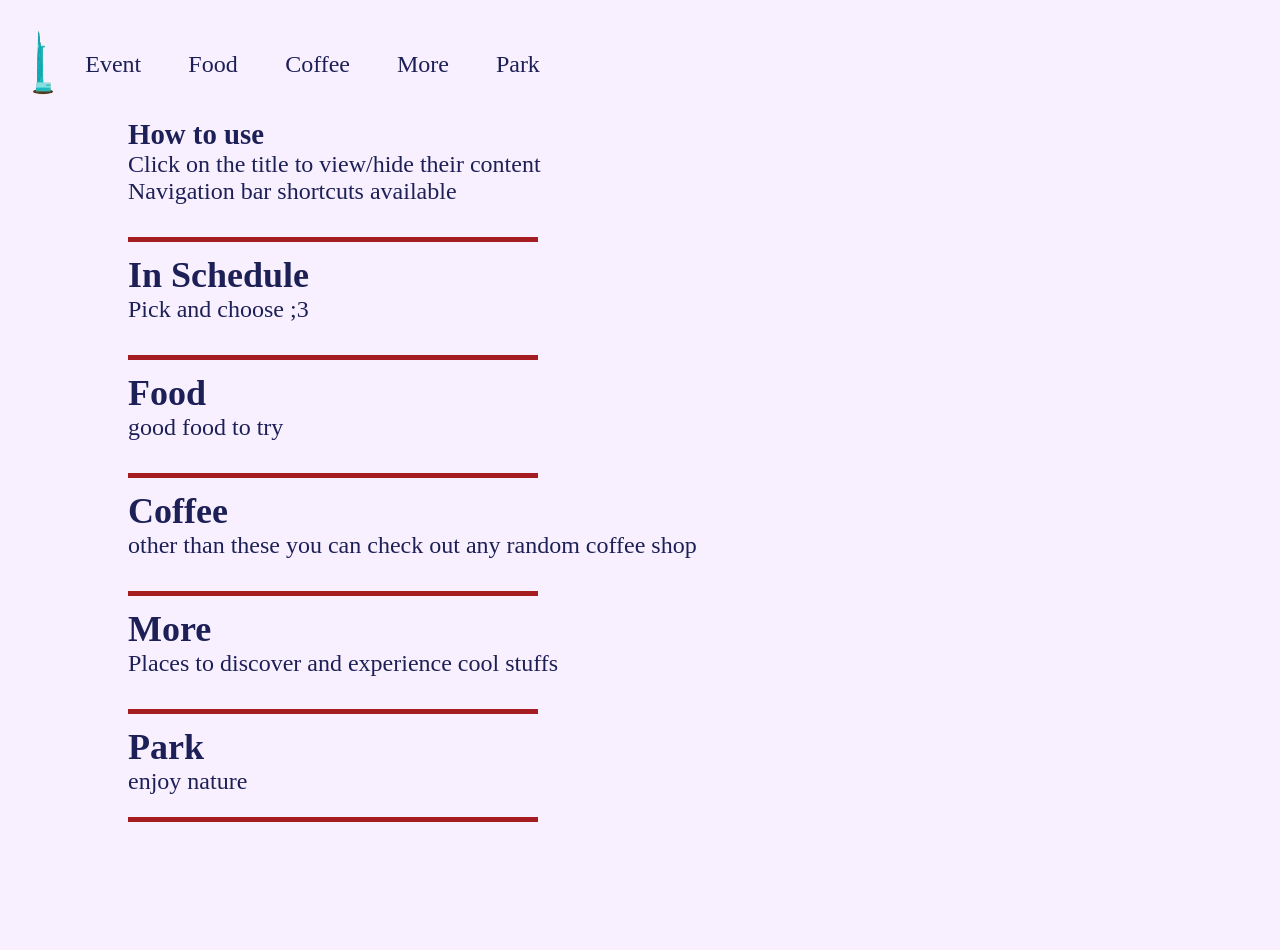
<file: index.html>
<!DOCTYPE html>

<html lang="en">
<head>
  <meta charset="utf-8" />
  <meta name="description" content="Demonstrates CSS layout" />
  <meta name="keywords" content="HTML5, CSS layout"/>
  <meta name="author" content="Aella Ainsley"/>
  <meta name="viewport" content="width=device-width, initial-scale=1.0">
  <link href="style.css" rel="stylesheet">
  <title>Mappy</title>
</head>

<body>
    <section class="nav" style="height:55px;">
        <nav>
            <ul>
                <li style="padding:0;"><a href="index.html"><img src="png/mappy.png" alt=“logo” href=“index.html” id="logo"></a></li>
                <li><a class=“main” href="#event" onclick="open('E')">Event</a></li>
                <li><a class=“main” href="#food" onclick="open('F')">Food</a></li>
                <li><a class=“main” href="#coffee" onclick="open('C')">Coffee</a></li>
                <li><a class=“main” href="#more" onclick="open('M')">More</a></li>
                <li><a class="main" href="#park" onclick="open('P')">Park</a></li>
            </ul>
        </nav>
    </section>
    
    <section class="page">
        <div class="album">
            <br>
            <h2>How to use</h2>
            <p>Click on the title to view/hide their content</p>
            <p>Navigation bar shortcuts available</p>
        </div>

        <div class="album">
            <hr>
            <header onclick="extend('S')" id="more"><h1>In Schedule</h1></header>
            <p class="credit">Pick and choose ;3</p>
            <ol class="songs_list hid" id="S">
                <br>
                <li>
                    <p><h2>Saturday (14/03):</h2></p>
                    <p>Pick one for breakfast:</p>
                    <ul>
                        <li>Banh my (bread)</li>
                        <li>Pho (noodle)</li>
                    </ul>
                    <p>Pick one activity for the afternoon:</p>
                    <ul>
                        <li>Archery</li>
                        <li>Air Rifle</li>
                    </ul>
                </li>
                <li>
                    <p><h2>Sunday (15/03):</h2></p>
                    <p>Pick one for breakfast:</p>
                    <ul>
                        <li>Thien Hau temple</li>
                        <li>Tan Dinh church</li>
                    </ul>
                </li>
            </ol>
        </div>

        <div class="album">
            <hr>
            <header onclick="extend('F')" id="food"><h1>Food</h1></header>
            <p class="credit">good food to try</p>
            <ol class="songs_list hid" id="F">
                <br>
                <li>
                    <a href="https://maps.app.goo.gl/WdWLq5YjivLcC5n57">Hủ tiếu mỳ Bà Cao</a>
                    <p>noodle</p>
                </li>
                <li>
                    <a href="https://maps.app.goo.gl/Sd3XQCnbDRhmVS8U6">Cơm gà Thanh</a>
                    <p>chicken rice</p>
                </li>
                <li>
                    <a href="https://maps.app.goo.gl/8yVqBw3WYHmLNgNA7">Bánh bèo cô Mai Phú Yên</a>
                    <p>noodle and a kind of central Viet Nam's rice cake</p>
                </li>
                <li>
                    <a href="https://maps.app.goo.gl/4S9egKtAcr48ZnF58">Bún mắm Phan Xích Long</a>
                    <p>noodle</p>
                </li>
                <li>
                    <a href="https://maps.app.goo.gl/hdtUPozhQ6LrVHDx5">Bún nước tôm bò Cô Lan</a>
                    <p>noodle</p>
                </li>
                <li>
                    <a href="https://maps.app.goo.gl/QoEo2inAVQyDXYYTA">Quán cơm chay Thuyền Viên</a>
                    <p>vegetarian food to go</p>
                </li>
                <li>
                    <a href="https://maps.app.goo.gl/iC8iiSB6dp7g7kvR6">Út Lúa - chè chuối nếp nướng Nam Bộ</a>
                    <p>southern Viet Nam's sweet dessert, banana covered in sticky rice and roasted</p>
                </li>
                <li>
                    <a href="https://maps.app.goo.gl/RFXmaMvMnR7iiKeQ9">Bánh đúc nóng Phan Đăng Lưu</a>
                    <p>a kind of southern's Viet Nam rice cake</p>
                </li>
                <li>
                    <a href="https://maps.app.goo.gl/1sr5uLP1eeQ9tWpc7">Bánh cô Cẩm Tú</a>
                    <p>central Viet Nam's treats</p>
                </li>
                <li>
                    <a href="https://maps.app.goo.gl/yp8At2fR3MjV6WP59">Sanh Ký mỳ gia</a>
                    <p>noodle</p>
                </li>
                <li>
                    <a href="https://maps.app.goo.gl/hY1qVBQCrbsFzvcf9">Cơm tấm Tài</a>
                    <p>broken rice</p>
                </li>
                <li>
                    <a href="https://maps.app.goo.gl/WQ11s17Gfn2FQ2S37">Quán cơm 55A</a>
                    <p>daily meal kind of food</p>
                </li>
                <li>
                    <a href="https://maps.app.goo.gl/zaJomvpcWYDz4ixi8">Quán chay Lá</a>
                    <p>vegetarian buffet</p>
                </li>
                <li>
                    <a href="https://maps.app.goo.gl/qYJ6dD4CpidEfUWE9">Quán chay Pháp Uyển</a>
                    <p>vegetarian food</p>
                </li>
                <li>
                    <a href="https://maps.app.goo.gl/EaU53XxpEDg8YiDB7">Bánh xèo 46A</a>
                    <p>a kind of southern Viet Nam's rice cake, not a dessert though</p>
                </li>
                <li>
                    <a href="https://maps.app.goo.gl/W4AC8o5X6MdjL8nC7">Mỳ vịt tiềm Ba Huy</a>
                    <p>noodle</p>
                </li>
                <li>
                    <a href="https://maps.app.goo.gl/FLVBiAvJYrc4Dqos5">Chè Vân chợ Tân Định</a>
                    <p>sweet treats</p>
                </li>
                <li>
                    <a href="https://maps.app.goo.gl/hKtQNPe6eQgRmani8">Bún mắm 444</a>
                    <p>noodle</p>
                </li>
                <li>
                    <a href="https://maps.app.goo.gl/zrcujai8SNeeg4P77">Chè Mỹ</a>
                    <p>sweet treats</p>
                </li>
                <li>
                    <a href="https://maps.app.goo.gl/7d8iKzcam5dbg4Az5">Cơm chay Diệu Thiện</a>
                    <p>vegetarian food</p>
                </li>
                <li>
                    <a href="https://maps.app.goo.gl/MQXdbdiyGUXwvVJeA">Bếp chay Đế Thính</a>
                    <p>vegetarian food</p>
                </li>
                <li>
                    <a href="https://maps.app.goo.gl/TjMXHyw3Yu9MgDQh7">Gỏi khô bò</a>
                    <p>a kind of salad with mainly dried beef and papaya</p>
                </li>
                <li>
                    <a href="https://maps.app.goo.gl/N8928tySmtYnX4848">Chạm</a>
                    <p>Đà Lạt's avocado ice cream, dessert and coffee</p>
                </li>
                <li>
                    <a href="https://maps.app.goo.gl/U3fGFgvi1PdqQJMH6">Bánh mỳ Tăng</a>
                    <p>bread to go</p>
                </li>
                <li>
                    <a href="https://maps.app.goo.gl/omBSvNZghHrWqTPG9">Há cảo Phánh</a>
                    <p>savory Hoa people's dessert</p>
                </li>
                <li>  
                    <a href="https://maps.app.goo.gl/z1L6o5SQ8ugLs3q57">Quán ăn Huế - O Xuân</a>
                    <p>central Viet Nam's food</p>
                </li>
                <li>
                    <a href="https://maps.app.goo.gl/uDybNgCEXGuW1xjt8">Bánh mỳ Hà Nội</a>
                    <p>bread. you can check out any stall, the quality is pretty stable</p>
                </li>
                <li>
                    <a href="https://maps.app.goo.gl/LHsaDPhF9PthyGvr9">Bánh mỳ Dân Sinh</a>
                    <p>bread</p>
                </li>
            </ol>
        </div>

        <div class="album">
            <hr>
            <header onclick="extend('C')" id="coffee"><h1>Coffee</h1></header>
            <p class="credit">other than these you can check out any random coffee shop</p>
            <ol class="songs_list hid" id="C">
                <br>
                <li>
                    <a href="https://maps.app.goo.gl/N8928tySmtYnX4848">Chạm</a>
                    <p>Đà Lạt's avocado ice cream, dessert and coffee</p>
                </li>
                <li>
                    <a href="https://maps.app.goo.gl/NNZtvuahc9jaC66B8">Lão Hạc quán</a>
                    <p>a coffee shop by the river</p>
                </li>
                <li>
                    <a href="https://maps.app.goo.gl/pb7nQ2uFonwYRtyA8">Dạo Coffee Hub</a>
                    <p>a coffee shop inside an old building (in an inner yard) with good shade from trees (still functioning). there's a cute cat</p>
                </li>
                <li><a href="https://maps.app.goo.gl/cXWu2iQmeoGhMMd78">Cà phê trứng 3T</a></li>
                <li><a href="https://maps.app.goo.gl/J4mrxfhks26URDKQA">Nhỏ cafe</a></li>
                <li><a href="https://maps.app.goo.gl/zrNxmmhykjqQr4sh8">Miền Đồng Thảo</a></li>
                <li><a href="https://maps.app.goo.gl/NDUxT6SJp9f7BfMCA">Cộng cafe</a></li>
                <li>
                    <a href="https://maps.app.goo.gl/GkWEGcFYhizMxrdg8">Bu's Station</a>
                    <p>previously known as Ga Public. you can watch the train runs by here</p>
                </li>
                <li>
                    <a href="https://maps.app.goo.gl/8M8ipNbgoEQtHCmT8">WagWel Feline - Rescue Cat Cafe</a>
                    <p>there are dogs too</p>
                </li>
            </ol>
        </div>

        <div class="album">
            <hr>
            <header onclick="extend('M')" id="more"><h1>More</h1></header>
            <p class="credit">Places to discover and experience cool stuffs</p>
            <ol class="songs_list hid" id="M">
                <br>
                <li><a href="https://maps.app.goo.gl/3BQbNgsxRdH5yECQ8">Turtle Pond</a></li>
                <li><a href="https://maps.app.goo.gl/5wAAeDhkMYMd9Cxr9">Van Thanh Tourist Village</a></li>
                <li><a href="https://maps.app.goo.gl/fCtMkCQgY6tsJTbb6">The Golden Dragon Water Puppet Theater</a></li>
                <li><a href="https://maps.app.goo.gl/a8YoCwNEnrYbfNDk8">Ho Chi Minh City Circus</a></li>
                <li><a href="https://maps.app.goo.gl/EQVapZymS9ZRRK7b8">Nghĩa An hội quán</a></li>
                <li><a href="https://maps.app.goo.gl/RGGf63ksRbHqMyBi9">Hải Nam hội quán</a></li>
                <li><a class="null">Thien Hau temple/Tan Dinh church</a></li>
                <li><a href="https://maps.app.goo.gl/9nQSskqpbo6zUyXs7">Quang San Art Museum (QSAM)</a></li>
                <li><a href="https://maps.app.goo.gl/UhrkLufh8k1kAhC9A">National University Village</a></li>
                <li><a href="https://maps.app.goo.gl/xVvK9TPTDHY5J4GGA">Dam Sen cultural and water park</a></li>
                <li><a href="https://maps.app.goo.gl/r4Q1k8RSjkzKSZ7S6">Saigon Zoo and Botanical Gardens</a></li>
                <li><a href="https://maps.app.goo.gl/SvRWeu29h9uLctvX7">Saigon Opera House</a></li>
            </ol>
        </div>
        
        <div class="album">
            <hr>
            <header onclick="extend('P')" id="park"><h1>Park</h1></header>
            <p class="credit">enjoy nature</p>
            <ol class="songs_list hid" id="P">
                <br>
                <li>
                    <a href="https://maps.app.goo.gl/xxM59ppqh62DAYoJ8">Lê Văn Tám park</a>
                    <p>near the pink church</p>
                </li>
                <li>
                    <a href="https://maps.app.goo.gl/abaNuGahW4Yru6hB6">Tao Đàn park</a>
                    <p>near the water puppet theater</p>
                </li>
                <li>
                    <a href="https://maps.app.goo.gl/i6r9TfMoDDi3XMzQ6">Hoàng Văn Thụ park</a>
                    <p>the surrounding streets are busy but the park is really nice still</p>
                </li>
                <li><a href="https://maps.app.goo.gl/oaZih4263Gyaj4R58">VinHomes Central Park</a></li>
                <li>
                  <a href="https://maps.app.goo.gl/JchraFgH5ibTuy6J7">Central Park</a>
                  <p>the odd one out. not much trees and nature here, but still pretty good park for enjoying the river and walking.</p>
                </li>
            </ol>
        </div>

        <hr>                    
    </section>
    <script src="script.js"></script>
</body>
</html>
</file>
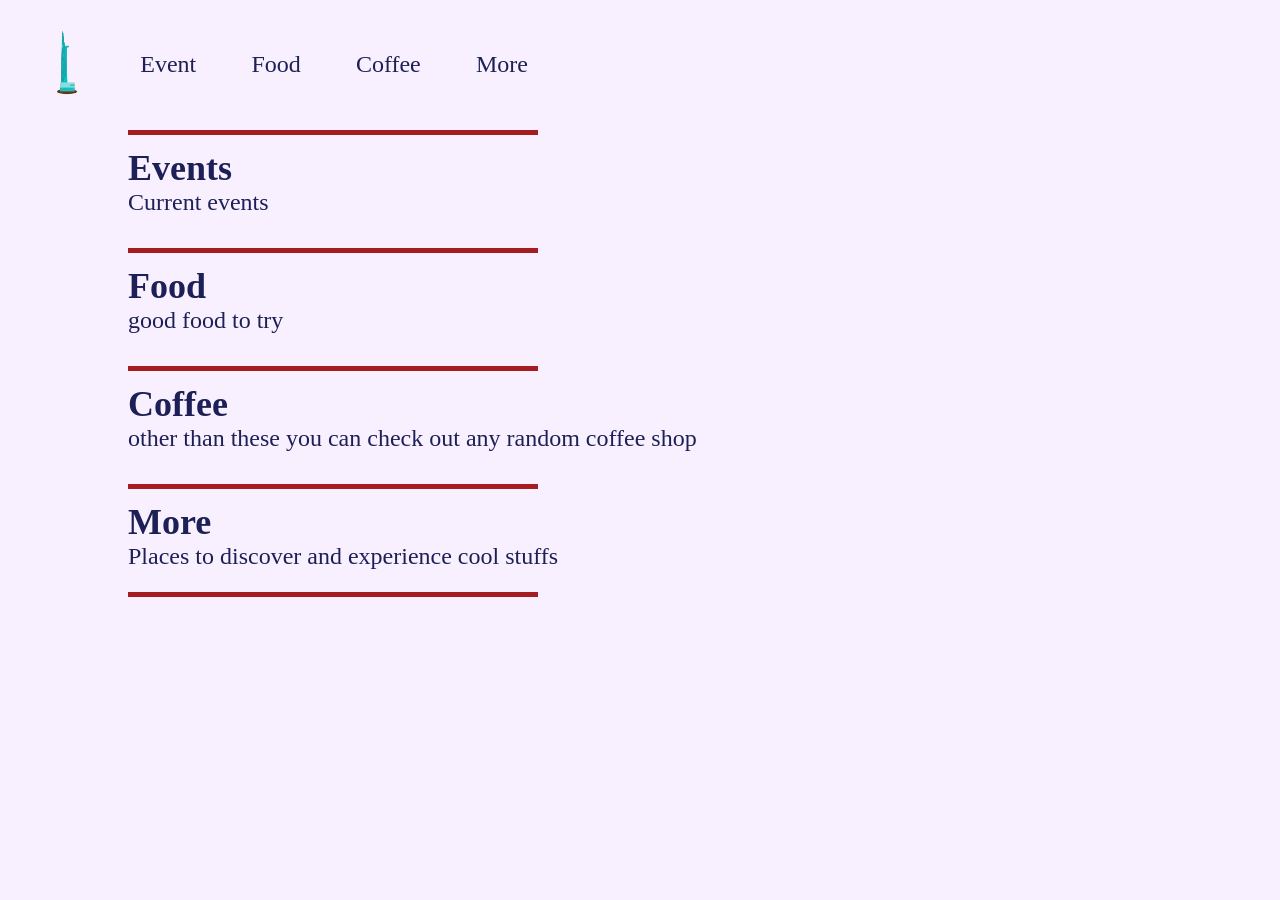
<file: food.html>
<!DOCTYPE html>

<html lang="fr">
<head>
  <meta charset="utf-8" />
  <meta name="description" content="Demonstrates CSS layout" />
  <meta name="keywords" content="HTML5, CSS layout"/>
  <meta name="author" content="Aella Ainsley"/>
  <meta name="viewport" content="width=device-width, initial-scale=1.0">
  <link href="style.css" rel="stylesheet">
  <title>Mappy</title>
</head>

<body>
    <section class="nav" style="height:55px;">
        <nav>
            <a href="index.html"><img src="png/mappy.png" alt=“logo” href=“index.html” id="logo"></a>
            <a class=“main” href="#event" >Event</a>
            <a class=“main” href="#food" >Food</a>
            <a class=“main” href="#coffee" >Coffee</a>
            <a class=“main” href="#more" >More</a>
        </nav>
    </section>
    
    <section class="page">
        <div class="album">
            <br><hr>
            <header onclick="extend('les_failles')" id="event"><h1>Events</h1></header>
            <p class="credit">Current events</p>
            <ol class="songs_list hid" id="les_failles">
                <br>
                <li><a href="français/anxiété.html">Ramadan (18/02-19/03)</a></li>
                <li><a class="null">chapelle</a></li>
            </ol>
        </div>
        
        <div class="album">
            <hr>
            <header onclick="extend('impossible_a_prononcer')" id="food"><h1>Food</h1></header>
            <p class="credit">good food to try</p>
            <ol class="songs_list hid" id="impossible_a_prononcer">
                <br>
                <li><a href="français/La chanson de Maxence.html">Douce France</a></li>
                <li><a href="français/La chanson de Maxence.html">Les copains d'abord</a></li>
                <li><a href="français/La chanson de Maxence.html">Que reste-t-il de nos amours</a></li>
                <li><a href="français/La chanson de Maxence.html">Vesoul</a></li>
                <li><a href="français/Laisse béton.html">Laisse béton</a></li>
                <li><a href="français/La chanson de Maxence.html">La chanson de Maxence</a></li>
                <li><a href="français/La chanson de Maxence.html">Assedic</a></li>
                <li><a href="français/La chanson de Maxence.html">Chanson sur ma drôle de vie</a></li>
                <li><a href="français/La chanson de Maxence.html">Comment te dire adieu</a></li>
            </ol>
        </div>

        <div class="album">
            <hr>
            <header onclick="extend('en_francais')" id="coffee"><h1>Coffee</h1></header>
            <p class="credit">other than these you can check out any random coffee shop</p>
            <ol class="songs_list hid" id="en_francais">
                <br>
                <li><a href="français/La chanson de Maxence.html">Lão Hạc quán</a></li>
                <li><a href="français/La chanson de Maxence.html">Cà phê trứng 3T</a></li>
            </ol>
        </div>

        <div class="album">
            <hr>
            <header onclick="extend('des_autres')" id="more"><h1>More</h1></header>
            <p class="credit">Places to discover and experience cool stuffs</p>
            <ol class="songs_list hid" id="des_autres">
                <br>
                <li><a class="null">Van Thanh Tourist Village</a></li>
                <li><a class="null">The Golden Dragon Water Puppet Theater</a></li>
                <li><a class="null">Ho Chi Minh City Circus</a></li>
                <li><a href="français/Ma Meilleur Ennemie.html">Nghĩa An and Hải Nam hội quán</a></li>
                <li><a class="null">Thien Hau temple/Tan Dinh church</a></li>
                <li><a class="null">Quang San Art Museum (QSAM)</a></li>
                <li><a class="null">National University Village</a></li>
                <li><a class="null">Notre Dame Cathedral</a></li>
                <li><a class="null">Dam Sen amusement park</a></li>
                <li><a class="null">Saigon Zoo and Botanical Gardens</a></li>
                <li><a class="null">Saigon Opera House</a></li>
            </ol>
        </div>
        <hr>                    
    </section>
    <script src="script.js"></script>
</body>
</html>
</file>
<file: style.css>
body {
    margin: 0;
    background:#f8f0ff;
    padding: 0;
    font-size: x-large;
    color: #1d2056;
}
.page { margin: 2% 10% 10% 10%;}
#logo {width:35px; height:70px;}
nav {
    height: 55px; width: 96%;
    padding: 2%;
    vertical-align: middle;
    position: fixed;
    background: #f8f0ff;
}
nav ul{
    list-style-type: none;
    margin: 0; padding: 0;
    width: 96%;
}
nav li{
    list-style-type: none;
    padding: 2%;
    float: left;
    vertical-align: middle;
}
nav a{
    padding: 2%;
    vertical-align: middle;
}
.album {
    padding: 10px 0px 10px 0px;
}
.album header:hover{ text-decoration: underline;}
h1 { margin: 0px; }   .credit { margin: 0px; }    p{ margin: 0px; }
header {margin: 0px; } ul { margin: 10px; }
a{ 
    text-decoration: none;
    color: #1d2056;
}
a:hover {
    text-decoration: underline;
    text-decoration-color: #A51D21;
}
.null:hover{
    text-decoration: none;
}
h2{font-size: 120%; margin: 0;}
.songs_list{
    margin:0px;
}

/*Lyrics pages*/
hr{
    width: 40%; margin-left: 0;
    border: none; height: 5px;
    color: #A51D21;background-color: #A51D21;
}
.lyrics{
    color: #1d2056;
}

/*musical*/
table{
    border: none;
}
h2.musical{
    margin: 0;  padding: 10px 0px;
}
.hid{
    display: none;
}
</file>
